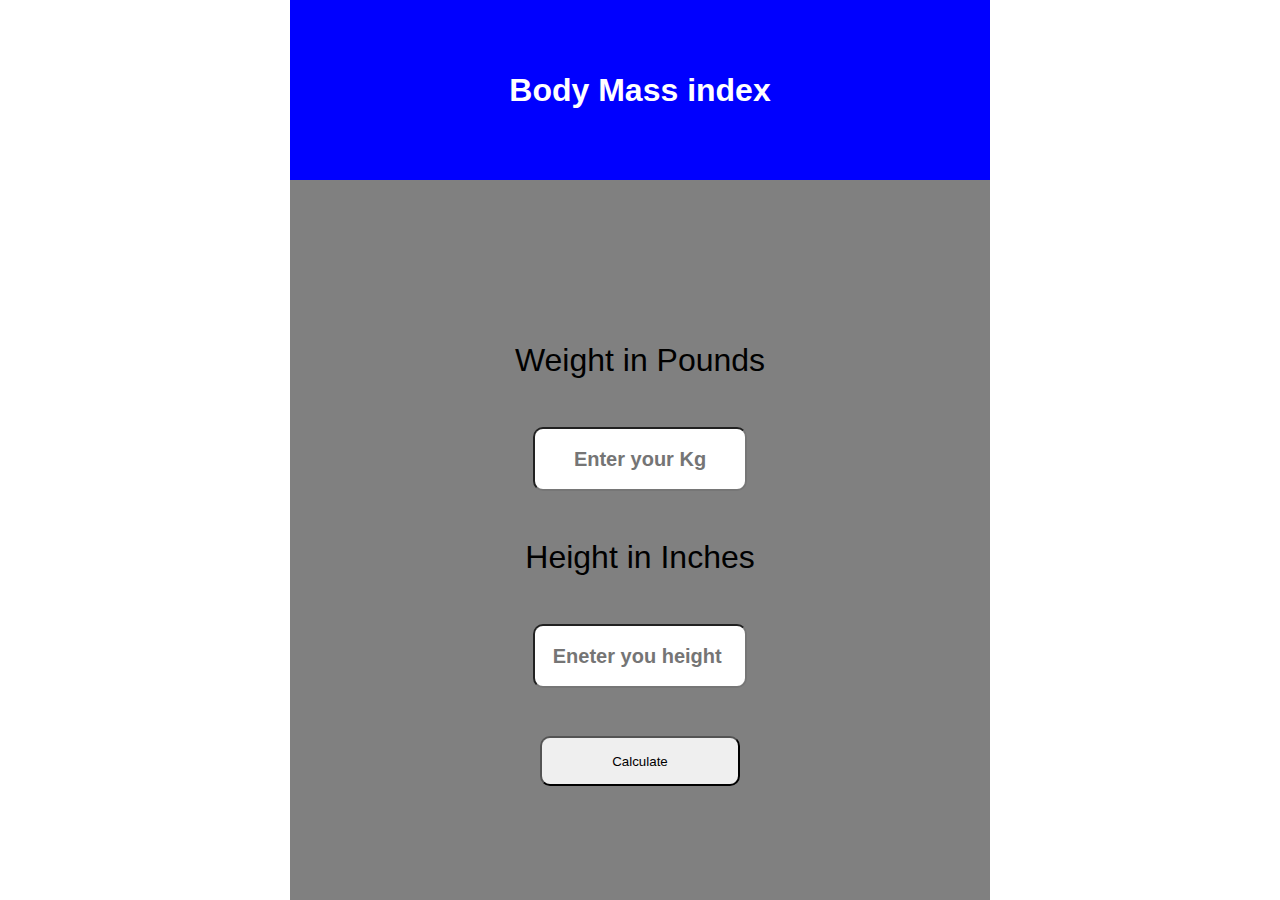
<file: css/index.html>
<!DOCTYPE html>
<html lang="en">

<head>
    <meta charset="UTF-8">
    <meta name="viewport" content="width=device-width, initial-scale=1.0">
    <link rel="stylesheet" href="main.css">
    <title>Calculate Body mass</title>
</head>

<body>
    <header>
        <h1>Body Mass index</h1>
    </header>
    <main>
        <form class="compute">
            <div class="message"></div>
            <label for="Weight">Weight in Pounds</label>
            <input type="text" id="weight" placeholder="Enter your Kg">
            <label for="height">Height in Inches</label>
            <input type="text" id="heigth" placeholder="Eneter you height ">
            <button class="calculte">Calculate</button>
        </form>

    </main>
    <script src="index.js"></script>
</body>

</html>
</file>
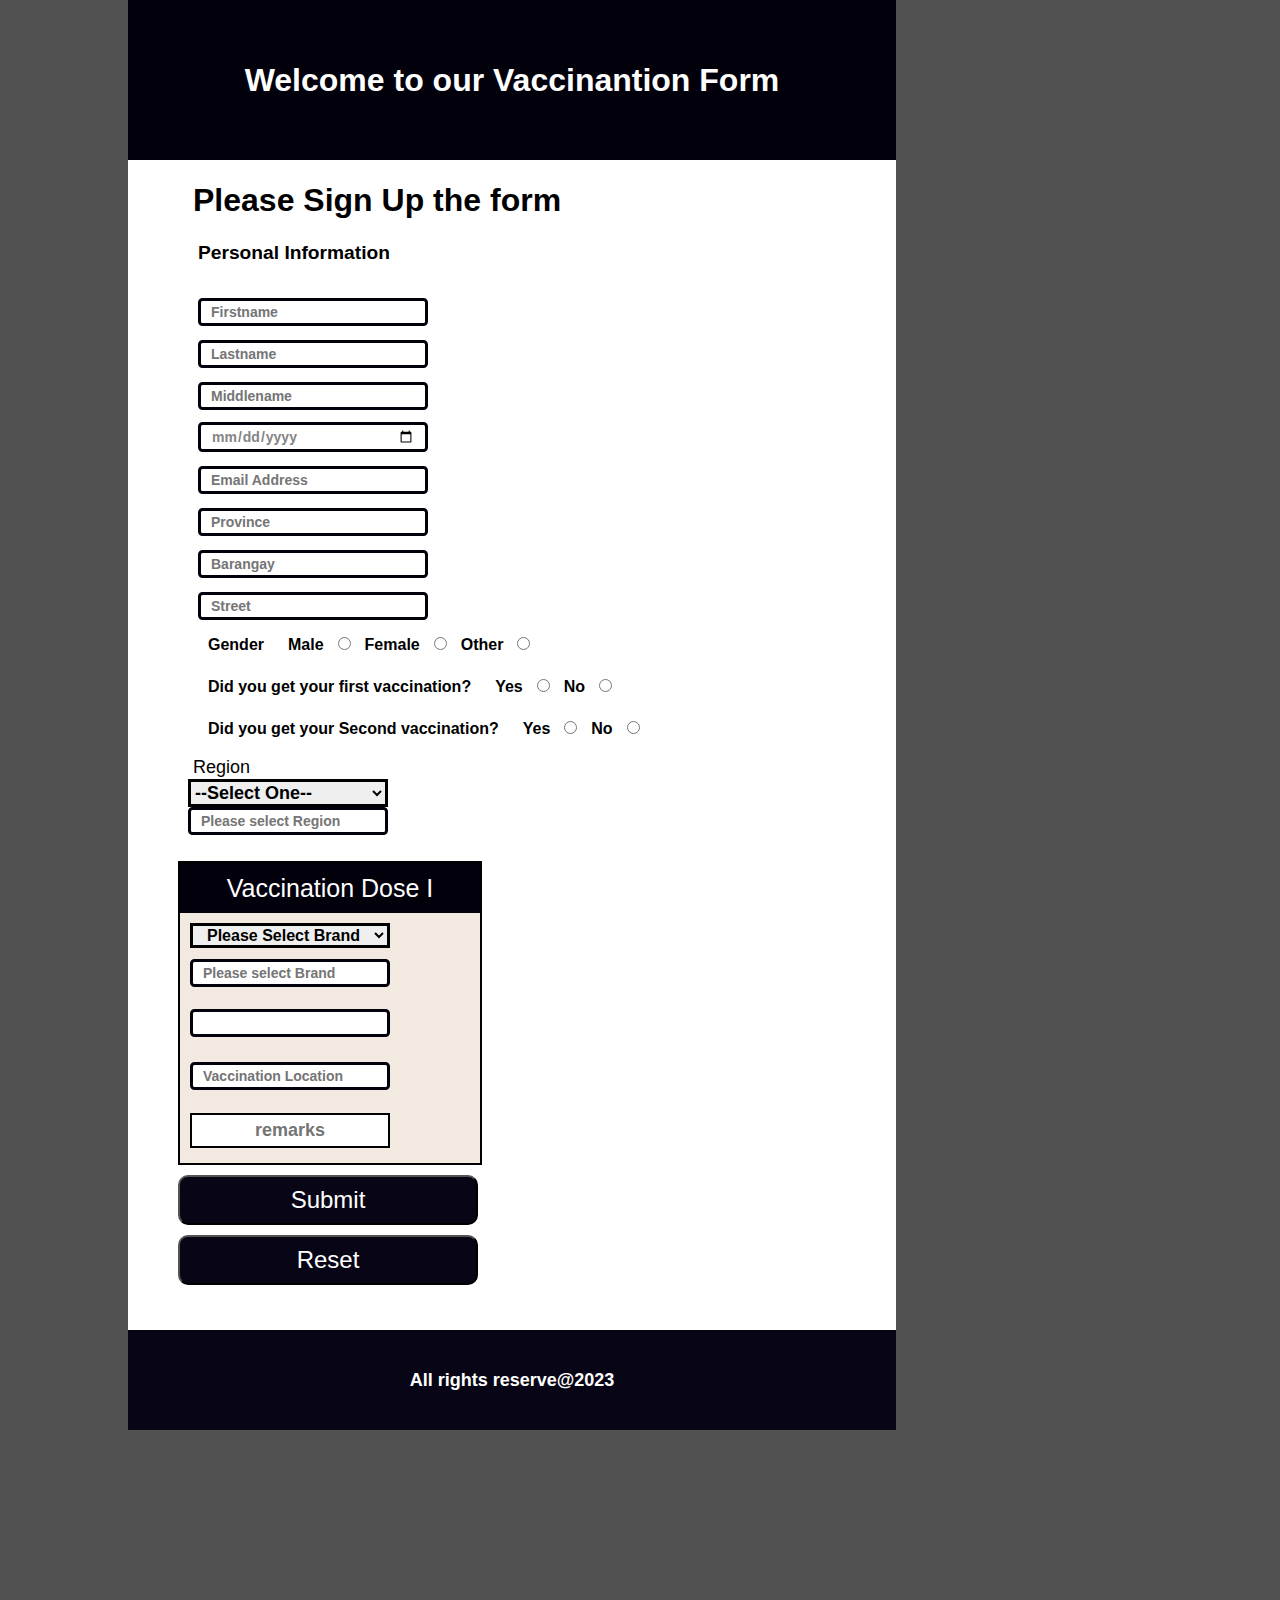
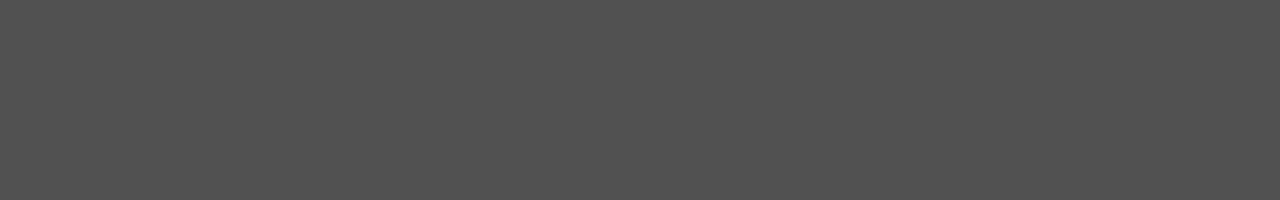
<file: dom-project/Vaccination/index.html>
<!DOCTYPE html>
<html lang="en">

<head>
    <meta charset="UTF-8">
    <meta name="viewport" content="width=device-width, initial-scale=1.0">
    <link rel="stylesheet" href="index.css">
    <title>Vaccination Form</title>
</head>

<body>
    <div class="body-container">
        <header>
            <h1> Welcome to our Vaccinantion Form</h1>
        </header>

        <main>

            <form name="SignUp">
                <div class="personalInfo_conatainer">
                    <h3>Please Sign Up the form</h3>

                    <label class="labelinformation">Personal Information</label>

                    <div class="info-container">
                        <div id="error-fname" class="error"></div>
                        <input type="text" name="fname" placeholder="Firstname">

                    </div>
                    <div class="info-container">
                        <div id="error-lname" class="error"></div>
                        <input type="text" name="lname" placeholder="Lastname">


                    </div>
                    <div class="info-container">
                        <div id="error-midname" class="error"></div>
                        <input type="text" name="midname" placeholder="Middlename">


                    </div>
                    <div class="info-container">
                        <div id="error-dateofbirht" class="error"></div>
                        <input type="date" name="dateofbirht" placeholder="Date of Birth">


                    </div>

                    <div class="info-container">
                        <div id="error-email" class="error"></div>
                        <input type="email" name="email" placeholder="Email Address">

                    </div>


                    <div class="info-container">
                        <div id="error-province" class="error"></div>
                        <input type="text" name="province" placeholder="Province">

                    </div>
                    <div class="info-container">
                        <div id="error-barangay" class="error"></div>
                        <input type="text" name="barangay" placeholder="Barangay">

                    </div>

                    <div class="info-container">
                        <div id="error-street" class="error"></div>
                        <input type="text" name="street" placeholder="Street">

                    </div>
                    <div class="info-container" id="radio-btn">


                        <div class="radio-button">
                            <div id="error-answerGender" class="error"></div>
                            <label>Gender</label>
                            <label>Male</label>
                            <input type="radio" name="answerGender" value="Male" class="gender">
                            <label>Female</label>
                            <input type="radio" name="answerGender" value="Female" class="gender">
                            <label>Other</label>
                            <input type="radio" name="answerGender" value="Other" class="gender">

                        </div>

                    </div>

                    <div class="info-container" id="radio-btn">
                        <div id="error-answerQuestion" class="error"> </div>

                        <div class="radio-button">
                            <label>Did you get your first vaccination?</label>
                            <label>Yes</label>
                            <input type="radio" class="questionONe" name="answerQuestion" value="Yes">
                            <label>No</label>
                            <input type="radio" class="questionONe" name="answerQuestion" value="No">


                        </div>

                    </div>

                    <div class="info-container" id="radio-btn">
                        <div id="error-answerQuestion2" class="error"></div>

                        <div class="radio-button">
                            <label>Did you get your Second vaccination?</label>
                            <label>Yes</label>
                            <input type="radio" class="questionTwo" name="answerQuestion2" value="Yes">
                            <label>No</label>
                            <input type="radio" class="questionTwo" name="answerQuestion2" value="No">


                        </div>

                    </div>
                </div>

                <div class="vaccinationInfo_container">

                    <div class="info-container" id="region">

                        <label>Region</label>
                        <select name="region" id="regionOption">
                            <option value="">--Select One--</option>
                            <option value="Ilocons Region">Region I</option>
                            <option value="Cagayan Valley">Region II</option>
                            <option value="Central Luzon">Region III</option>
                            <option value="CALABARZON">Region IV</option>
                            <option value="MIMAROPA Region">Region V</option>
                            <option value="Bicol Region">Region VI</option>
                            <option value="Western Visayas">Region VII</option>
                            <option value="Central Visayas">Region VIII</option>
                            <option value="Eastern Visayas">Region IX</option>
                            <option value="Zamboanga Peninsula">Region X</option>
                            <option value="Northern Mindanao">Region XI</option>
                            <option value="SOCCSKSARGEN">Region XII</option>
                            <option value="Caraga">Region XIII</option>
                            <option value="National Capital Region">NCR</option>
                            <option value="Cordillera Administrative Region">CAR</option>
                            <option value="Bangsamoro Autonomous Region in Muslim Mindanao">BARM</option>
                        </select>

                    </div>
                    <div class="info-container" id="answer_field">
                        <input type="text" id="regionAnswer" placeholder="Please select Region">
                    </div>
                    <div id="error-region" class="error"></div>


                    <div class="vaccination-Dose">
                        <label class="Dose-label">Vaccination Dose I</label>
                        <select id="Brands">
                            <option value="">Please Select Brand</option>
                            <option value="Pfizer BioNTech">Pfizer BioNTech</option>
                            <option value="AstraZeneca">AstraZeneca</option>
                            <option value="Coronavac">Coronavac</option>
                            <option value="Sputnik V">Sputnik V</option>
                            <option value="Janssen">Janssen</option>
                            <option value="Covaxin">Covaxin</option>
                            <option value="Moderna">Moderna</option>
                            <option value="Sinopharm">Sinopharm</option>
                            <option value="Covovax">Covovax</option>
                        </select>
                        <div class="info-container" id="answer_field">
                            <div class="error-message"></div>
                            <input type="text" id="brandAnswer" placeholder="Please select Brand">
                        </div>


                        <div class="info-container" id="answer_field">
                            <input type="text" name="dateofvaccination" id="vacDate">


                        </div>
                        <div class="info-container" id="answer_field">
                            <div id="error-vacccination_loc" class="error"></div>

                            <input type="text" id="vacccination_loc" placeholder="Vaccination Location">
                        </div>

                        <div class="info-container" id="answer_field">
                            <div id="error-remark" class="error"></div>
                            <textarea placeholder="remarks" name="remark" id="remarkarea"></textarea>

                        </div>




                    </div>

                    <button type="submit" class="clickBtn" name="submit">Submit</button>
                    <button type="reset" class="clickBtn" name="reset" id="res">Reset</button>


            </form>



        </main>

        <footer>All rights reserve@2023</footer>
    </div>

    <script src="index.js">


    </script>

</body>

</html>
</file>
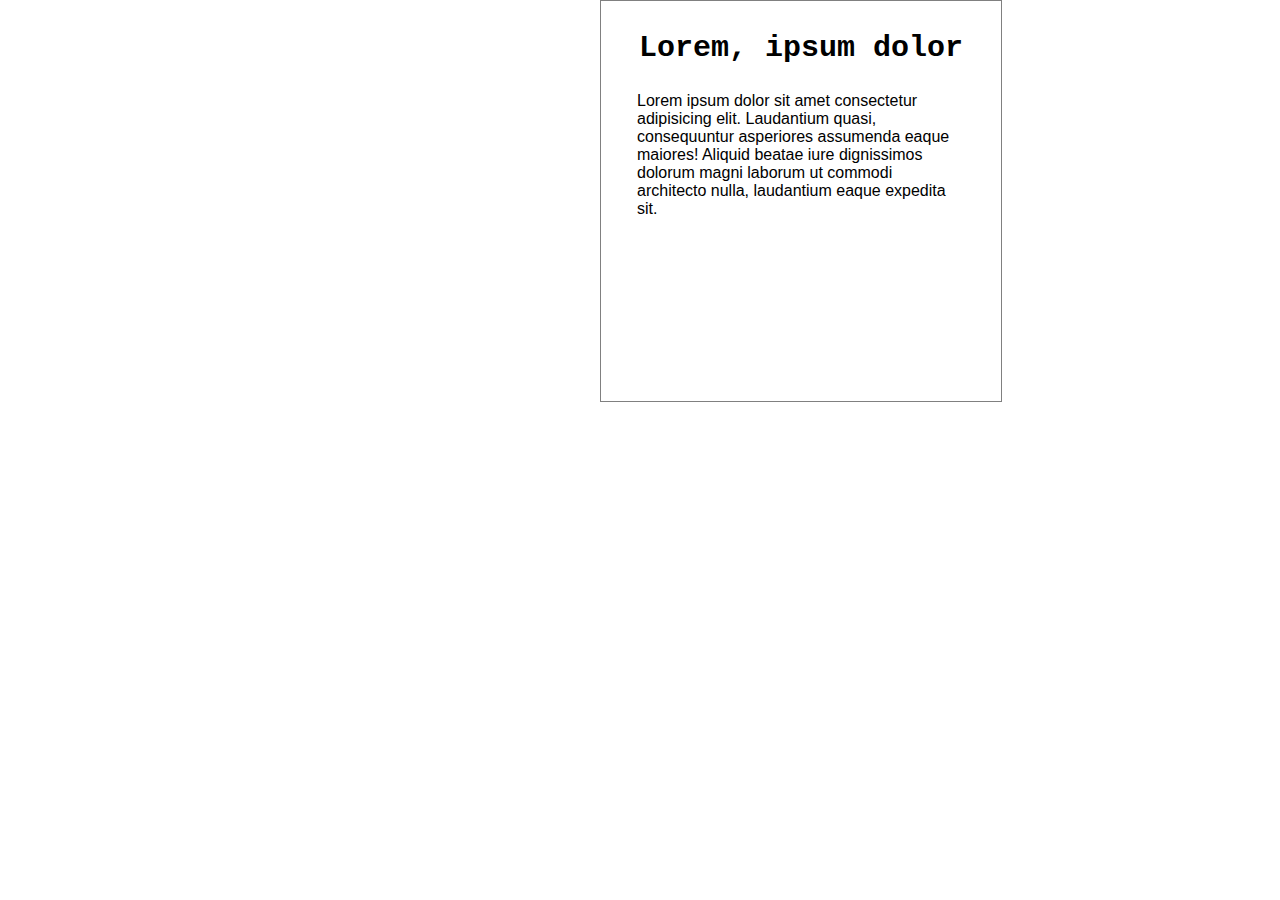
<file: html-css/Assignment#5-2/index.html>
<!DOCTYPE html>
<html lang="en">
<head>
    <meta charset="UTF-8">
    <meta http-equiv="X-UA-Compatible" content="IE=edge">
    <meta name="viewport" content="width=\, initial-scale=1.0">
    <link rel="stylesheet" href="style.css">
    <title>Assignment5-margins</title>
</head>
<body>
    <div class="container">
        <div class="content-container">
        <h1>Lorem, ipsum dolor</h1>

        <p>Lorem ipsum dolor sit amet consectetur adipisicing elit. Laudantium quasi, consequuntur asperiores assumenda eaque maiores! Aliquid beatae iure dignissimos dolorum magni laborum ut commodi architecto nulla, laudantium eaque expedita sit.</p>
    </div>

        </div>


</body>
</html>
</file>
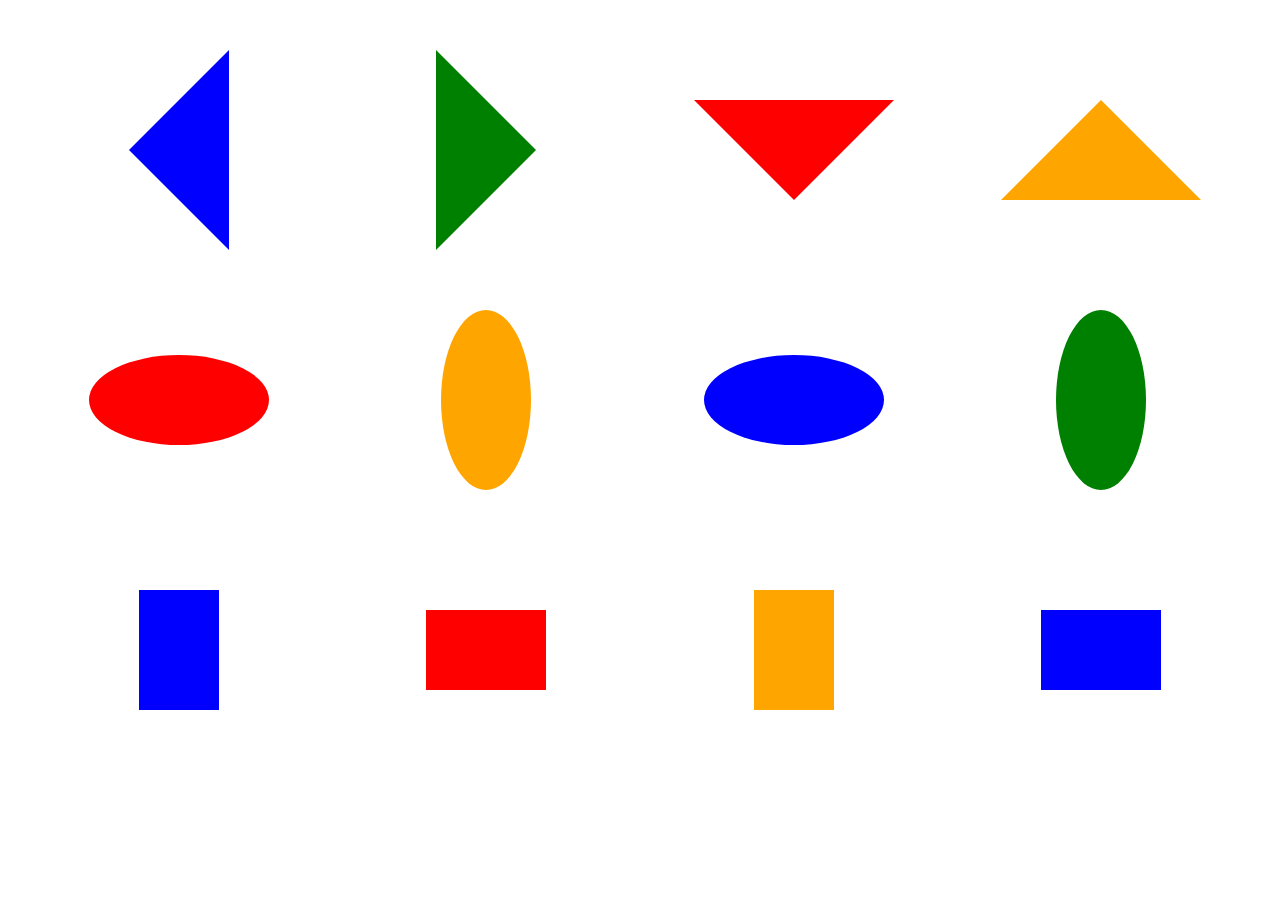
<file: html-css/css/index.html>
<!DOCTYPE html>
<html lang="en">
  <head>
    <meta charset="UTF-8" />
    <meta http-equiv="X-UA-Compatible" content="IE=edge" />
    <meta name="viewport" content="width=device-width, initial-scale=1.0" />
    <link rel="stylesheet" href="main.css" />
    <title>Document</title>
  </head>
  <body>
    <div class="container">
      <div class="triangle-left"></div>
      <div class="triangle-right"></div>
      <div class="triangle-down"></div>
      <div class="triangle-up"></div>
      <div class="ellipse-horizontal red"></div>
      <div class="ellipse-vertical orange"></div>
      <div class="ellipse-horizontal blue"></div>
      <div class="ellipse-vertical green"></div>
      <div class="rectangle-vertical blue"></div>
      <div class="rectangle-horizontal red"></div>
      <div class="rectangle-vertical orange"></div>
      <div class="rectangle-horizontal blue"></div>
    </div>
  </body>
</html>
</file>
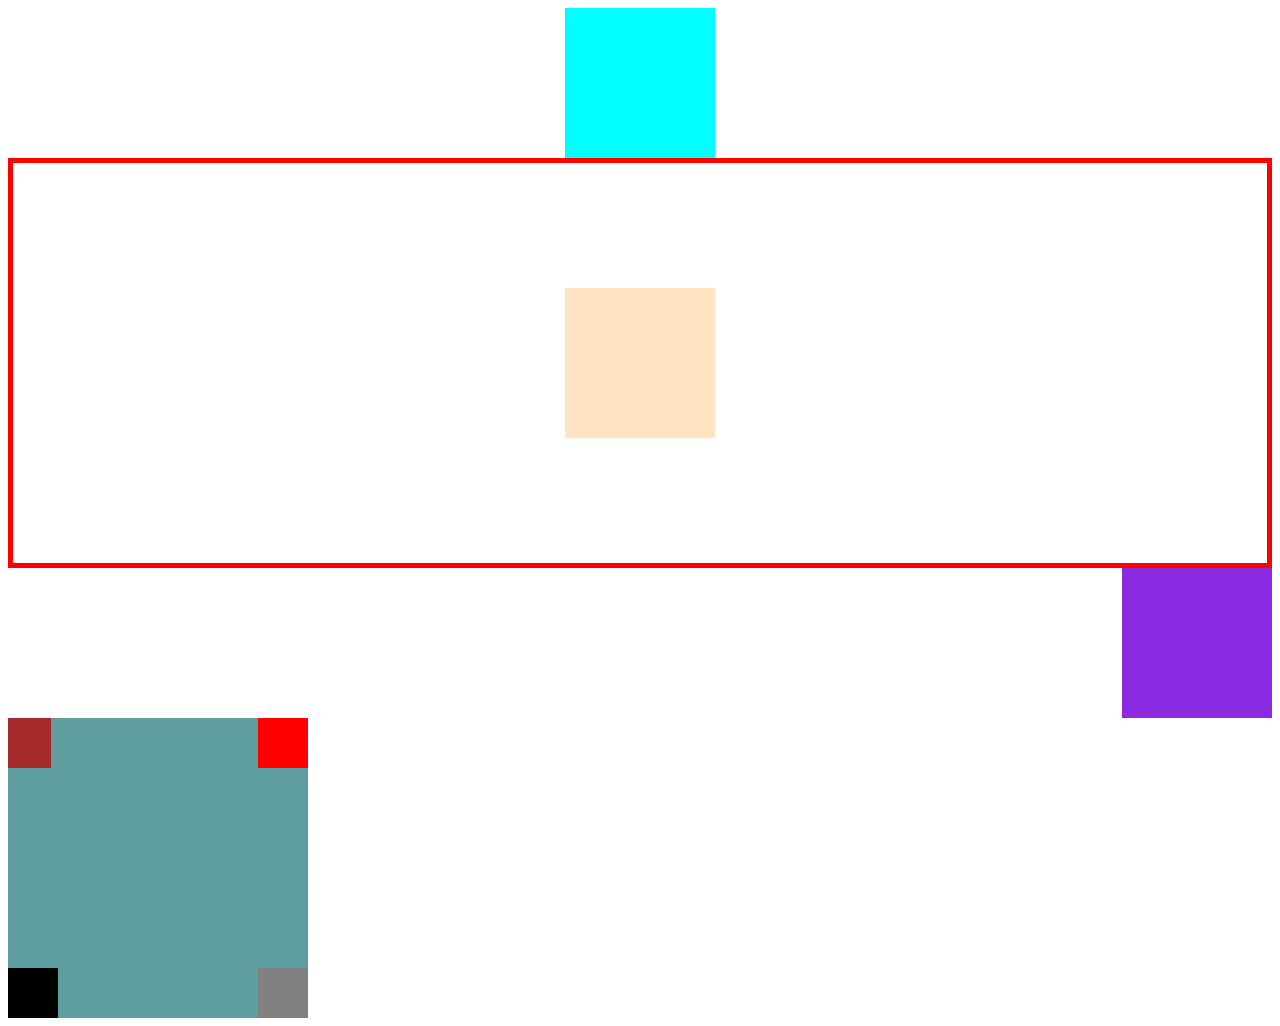
<file: html-css/flex-box/index.html>
<!DOCTYPE html>
<html lang="en">
  <head>
    <meta charset="UTF-8" />
    <meta http-equiv="X-UA-Compatible" content="IE=edge" />
    <meta name="viewport" content="width=device-width, initial-scale=1.0" />
    <link rel="stylesheet" href="style.css">
    <title>Flex Box</title>
  </head>
  <body>
    <!-- Easy Part -->
     
    <div class="aqua">
      <div   style="width: 150px; height: 150px; background-color: aqua"></div>
    </div>
    <div class="box2" style="height: 400px; border: 5px solid red"> 
      <div style="width: 150px; height: 150px; background-color: bisque"></div>
    </div>
    <div class="box3">
      <div
        style="width: 150px; height: 150px; background-color: blueviolet"
      ></div>
    </div>

    <!-- Difficult part -->
    <div class="box-container">
       
      <div  style="width: 300px; height: 300px; background-color: cadetblue">
        <div class="advance1">
        <div   style="height: 50px; width: 50px; background-color: brown"></div>
        <div class="child-advance">
        <div style="height: 50px; width: 50px; background-color: red"></div>
    </div>
    </div>
    <div class="advance2">
        <div style="height: 50px; width: 50px; background-color: black"></div>
        <div class="child-advance2">
        <div style="height: 50px; width: 50px; background-color: gray"></div>
    </div>
    </div>
      </div>
    </div>
 
  </body>
</html>
</file>
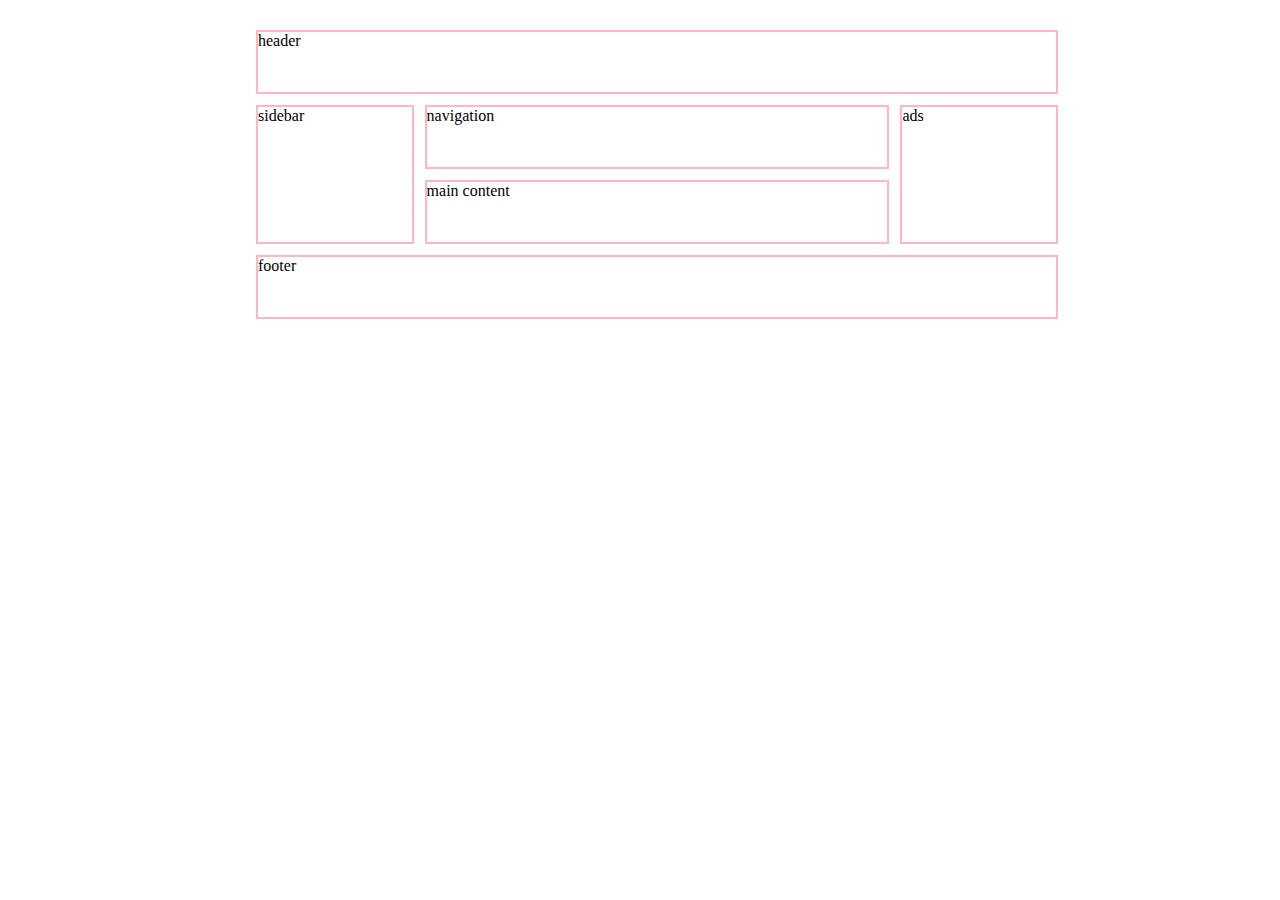
<file: html-css/grid/index.html>
<!DOCTYPE html>
<html lang="en">
  <head>
    <meta charset="UTF-8" />
    <meta http-equiv="X-UA-Compatible" content="IE=edge" />
    <meta name="viewport" content="width=device-width, initial-scale=1.0" />
    <link rel="stylesheet" href="style.css" />
    <title>Document</title>
  </head>
  <body>
    <div class="header">header</div>
    <div class="sidebar">sidebar</div>
    <div class="navigation">navigation</div>
    <div class="main">main content</div>
    <div class="ads">ads</div>
    <div class="footer">footer</div>
  </body>
</html>
</file>
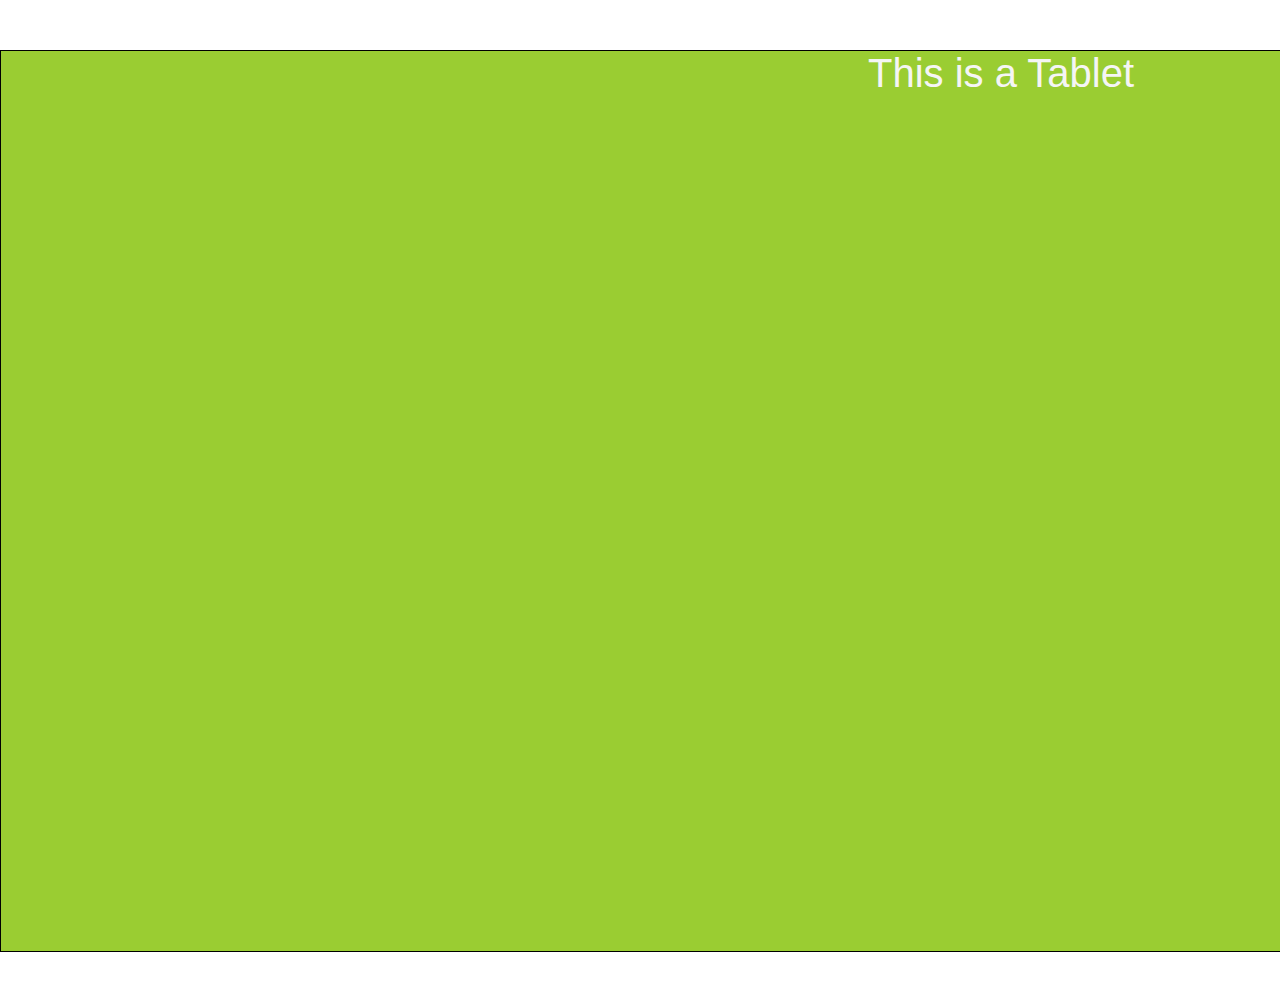
<file: html-css/medi-query/index.html>
<!DOCTYPE html>
<html lang="en">
<head>
    <meta charset="UTF-8">
    <meta http-equiv="X-UA-Compatible" content="IE=edge">
    <meta name="viewport" content="width=device-width, initial-scale=1.0">
    <link rel="stylesheet" href="style.css">
    <title>Assingment-7</title>
</head>
<body>
 <div class="content-container">

  <div class="mobile">
  <p>This is a mobile</p>
  </div>
  <div class="tablet">
    <p>This is a Tablet</p>
  </div>
  
  <div class="pc">
    <p>This is a PC</p>

  </div>

 </div>
    
</body>
</html>
</file>
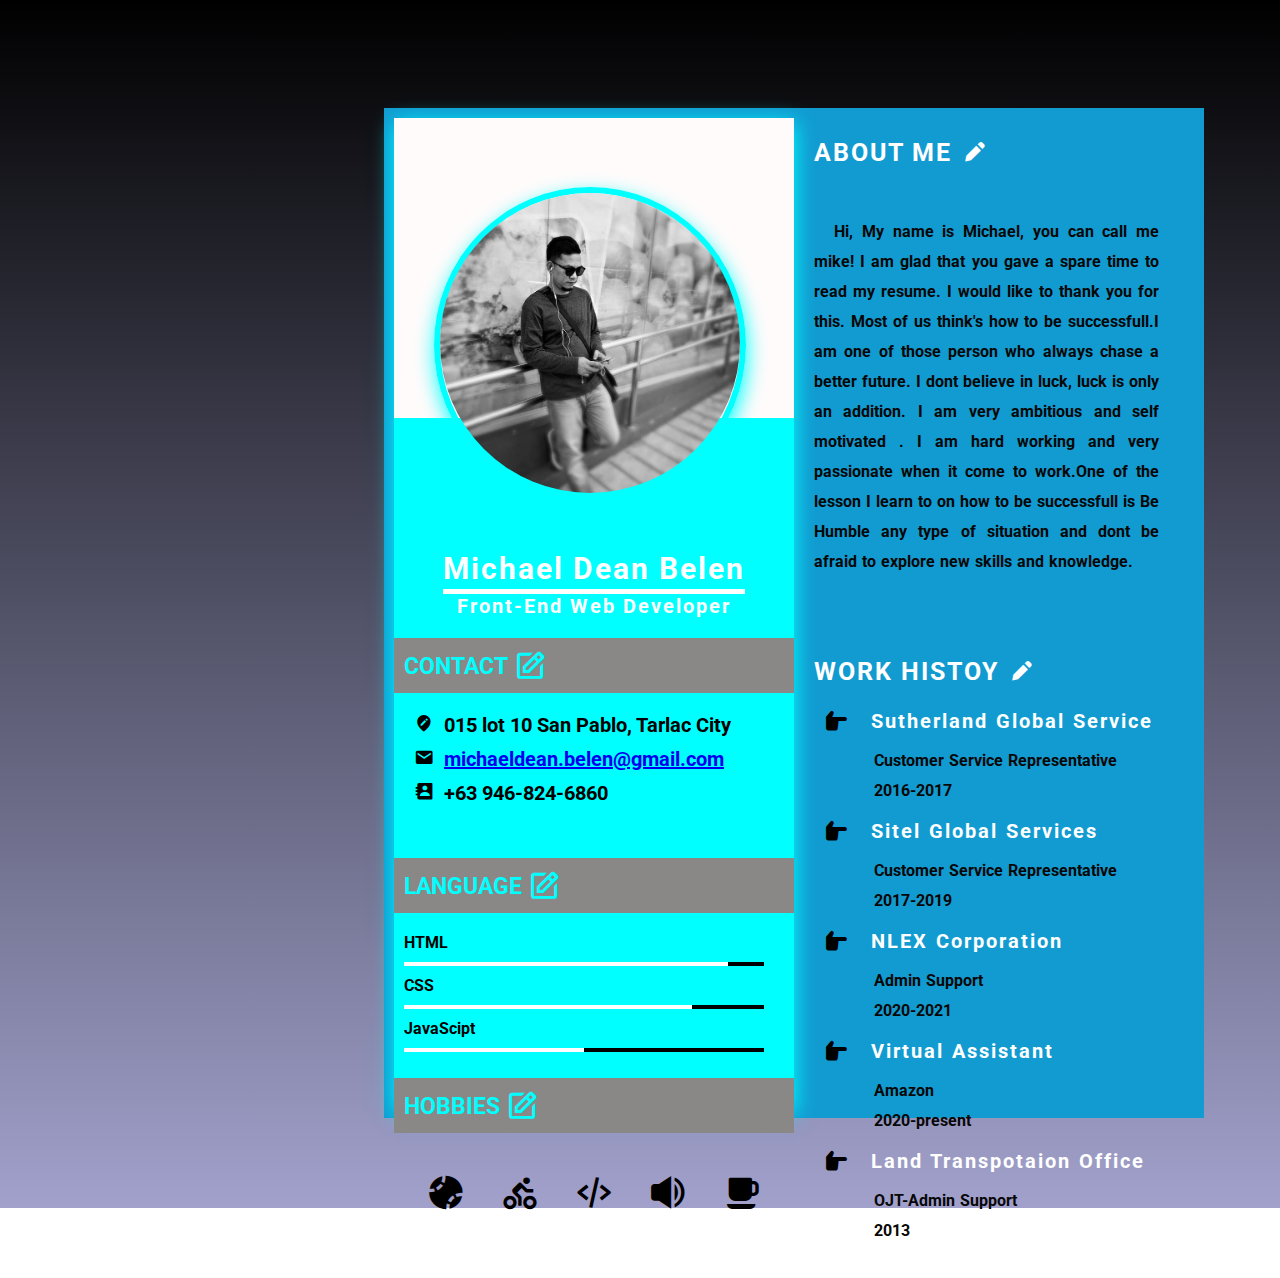
<file: html-css/Portfolio/index.html>
<!DOCTYPE html>
<html lang="en">
<head>
    <meta charset="UTF-8">
    <meta http-equiv="X-UA-Compatible" content="IE=edge">
    <meta name="viewport" content="width=device-width, initial-scale=1.0">
    <title>Document</title>
    <link rel="stylesheet" href="style.css">
    <link href='https://unpkg.com/boxicons@2.1.4/css/boxicons.min.css' rel='stylesheet'>
</head>
<body>
    
<div class="container">

     
<section class="left-container">


<div class="top-banner"></div>
 
<div class="profile-image"><img  style= "width: 300px;height: 300px;"src="Assets/picture/FB_IMG_1677009468307.jpg" alt="profile"></div>
 

<div class="bottom">
    <div class="name">
    <div class="name-container">
        <h2>Michael Dean Belen</h2>
        <p>Front-End Web Developer</p>
    </div>

</div>
<div class="box-details">
<div class="contact">
    <h2>CONTACT </h2>
    <i class='bx bx-edit' ></i>
</div>
<div class="detail-list">
    <ul>
       <li class="info"><i class='bx bxs-edit-location' ></i>
        <p>015 lot 10 San Pablo, Tarlac City</p></li>
       <li class="info"><i class='bx bxs-envelope' ></i>
        <a href="#"><p>michaeldean.belen@gmail.com</p></a></li>
       <li class="info"><i class='bx bxs-contact' ></i>
        <p>+63 946-824-6860</p></li>
    </ul>
</div>

</div>

<div class="box-details">
    <div class="contact">
        <h2>LANGUAGE</h2>
        <i class='bx bx-edit' ></i>
    </div>
    <div class="detail-list">
         
        
          
             <p class="p1">HTML</p>  
             <div class="level-container">
             <div class="skill html"></div>
            </div>

            <p class="p1">CSS</p>  
            <div class="level-container">
            <div class="skill css"></div>
           </div>

           
           <p class="p1">JavaScipt</p>  
           <div class="level-container">
           <div class="skill js"></div>
          </div>
       
        
    </div>
    
    </div>
    


 
    <div class="box-details">
        <div class="contact">
            <h2>HOBBIES </h2>
            <i class='bx bx-edit' ></i>
        </div>
    
    <div class="icons">
        <ul>
            <li><i class='bx bxs-baseball' ></i></li>
            <li><i class='bx bx-cycling' ></i></li>
            <li><i class='bx bx-code-alt' ></i></li>
            <li><i class='bx bxs-volume-full' ></i></li>
            <li><i class='bx bxs-coffee-alt' ></i></li>
        </ul>

    </div>

</div>





</section>




<section class="right">

<div class="aboutme-container">
<h2> ABOUT ME <i class='bx bxs-pencil'> </i></h2>
<p class="about-me">Hi, My name is Michael, you can call me mike! I am glad that you gave a spare time to read my resume. I would like to thank you for this. Most of us think's how to be successfull.I am one of those  person who always chase a better future. I dont believe in luck, luck is only an addition. I am very ambitious and self motivated . I am hard working and very passionate when it come to work.One of the lesson I  learn to on how to be successfull is Be Humble any type of situation and dont be afraid to explore new skills and knowledge. </p>


</div>


<div class="aboutme-container work">
    <h2> WORK HISTOY <i class='bx bxs-pencil'> </i></h2>
     
    <ul>
       <li><i class='bx bxs-hand-right'> </i> <p id="work-p">Sutherland Global Service</p></li>
        
       <div class="prgraph">
        <p>Customer Service Representative
        <p>2016-2017</p>
        </p>
       </div>

       <li><i class='bx bxs-hand-right'> </i> <p id="work-p">Sitel Global Services</p></li>
        
       <div class="prgraph">
        <p>Customer Service Representative
        <p>2017-2019</p>
        </p>
       </div>

       <li><i class='bx bxs-hand-right'> </i> <p id="work-p">NLEX Corporation</p></li>
        
       <div class="prgraph">
        <p>Admin Support
        <p>2020-2021</p>
        </p>
       </div>
  
       <li><i class='bx bxs-hand-right'> </i> <p id="work-p">Virtual Assistant</p></li>
        
       <div class="prgraph">
        <p>Amazon
        <p>2020-present</p>
        </p>
       </div>
  
       <li><i class='bx bxs-hand-right'> </i> <p id="work-p">Land Transpotaion Office</p></li>
        
       <div class="prgraph">
        <p>OJT-Admin Support
        <p>2013</p>
        </p>
       </div>
  

    </ul>

    </div>
    

 



</section>








</div>

</body>
</html>
</file>
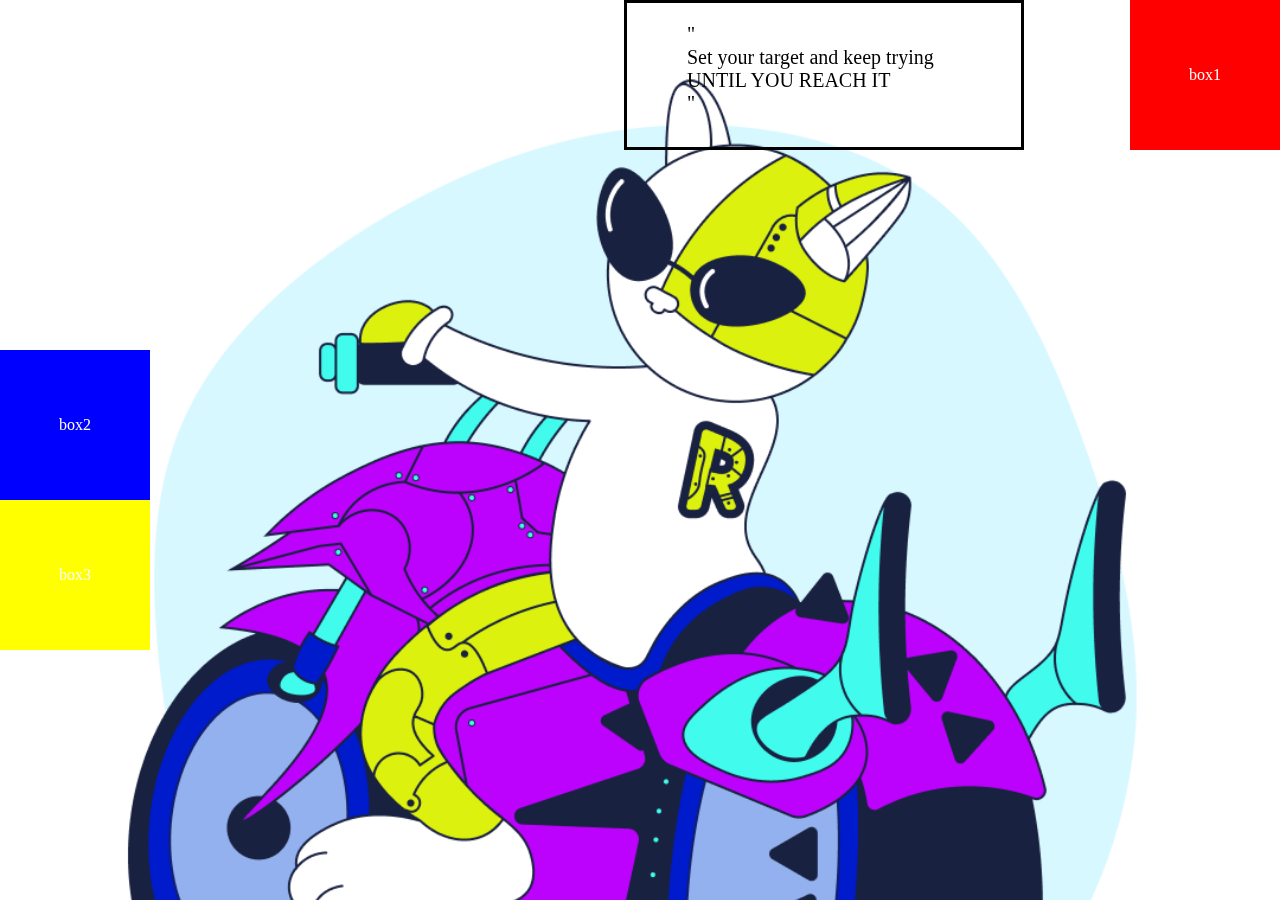
<file: html-css/position/index.html>
<!DOCTYPE html>
<html lang="en">
  <head>
    <meta charset="UTF-8" />
    <meta http-equiv="X-UA-Compatible" content="IE=edge" />
    <meta name="viewport" content="width=device-width, initial-scale=1.0" />
    <link rel="stylesheet" href="style.css" />
    <title>Document</title>
  </head>
  <body>
    <div class="container-items">
      <div class="place-1">
        <div class="item-1">
          <p>Place the red box here</p>
        </div>
      </div>

      <div class="place-2">
        <div class="item-2">
          <p>Place the blue box here</p>
        </div>
      </div>
    </div>
    <div class="container-quotation">
      <div class="hidden">
        <p class="line-1">"</p>
        <p class="line-2">Set your target and keep trying</p>
        <p class="line-3">UNTIL YOU REACH IT</p>
        <p class="line-4">"</p>
      </div>
     
    </div>

         
  <!-- DO NOT EDIT THE CODE ABOVE  -->

    <!-- START CODING BELOW 👇🏽  -->

    <div>
      <div class="box-1">box1</div>
      <div class="Cat">box2</div>
      <div class="box-3">box3</div> 
    

    </div>
  </body>
</html>
  <!-- for Advanced: uncomment line 33 -->
</file>
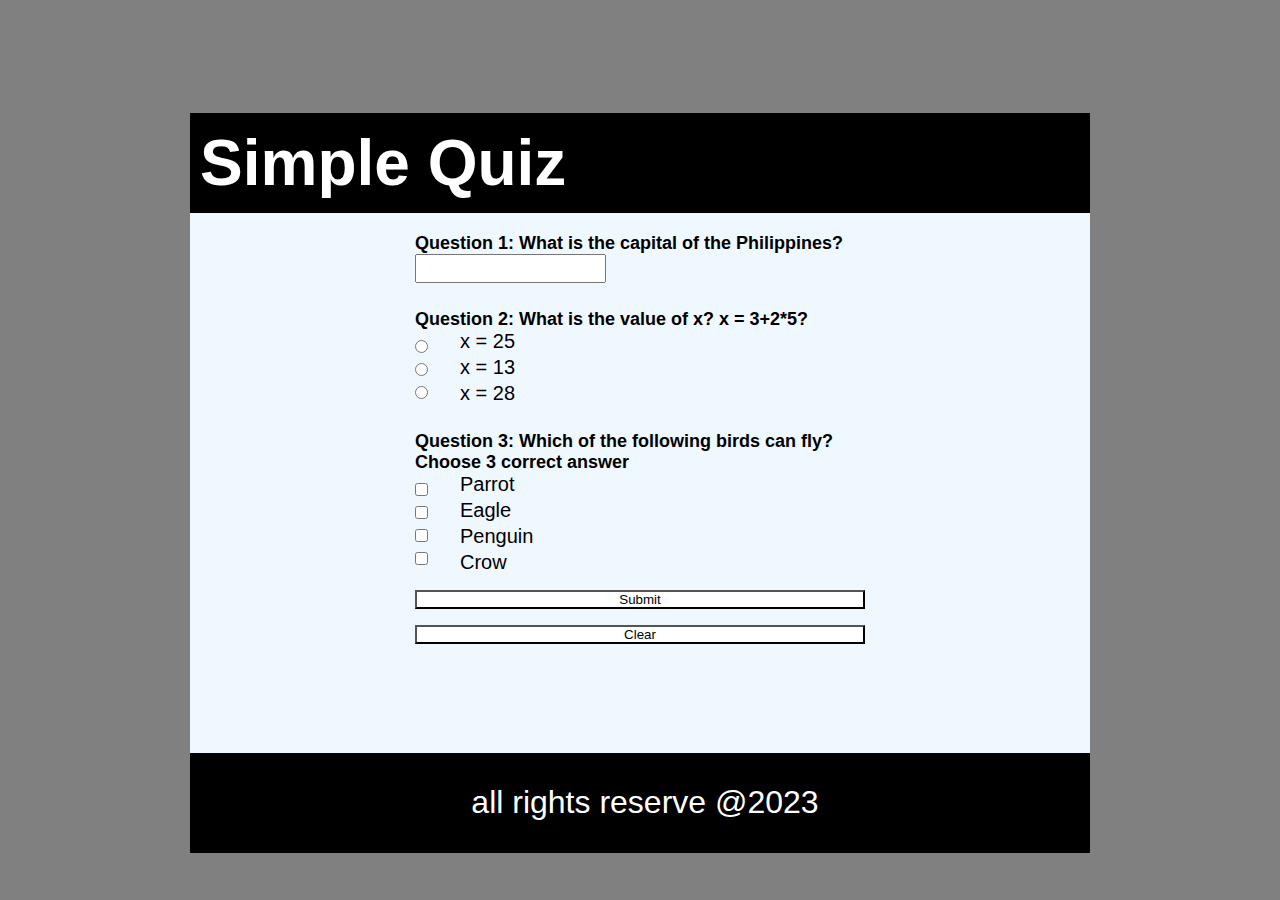
<file: dom-project/examination/main.html>
<!DOCTYPE html>
<html lang="en">

<head>
    <meta charset="UTF-8">
    <meta name="viewport" content="width=device-width, initial-scale=1.0">
    <title>Examination</title>
    <link rel="stylesheet" href="main.css">
</head>

<body>
    <div class="body-container">
        <header>
            <h1>Simple Quiz</h1>
        </header>
        <main>
            <form action="submit" name="QuizOne">

                <div class="input-container">

                    <p>Question 1: What is the capital of the Philippines?</p>
                    <input type="text" name="capital" id="q1">
                    <div class="error" id="error-capital"></div>
                </div>
                <div class="input-container">

                    <p>Question 2: What is the value of x? x = 3+2*5?</p>
                    <div class="question-radio">
                        <div class="label-answer">
                            <input type="radio" class="radio-question" name="mathquestion" value="25">
                            <input type="radio" class="radio-question" name="mathquestion" value="13">
                            <input type="radio" class="radio-question" name="mathquestion" value="28">

                        </div>
                        <div class="label-name">
                            <label> x = 25</label>
                            <label> x = 13</label>
                            <label> x = 28</label>
                        </div>


                    </div>
                    <div class="error" id="error-mathquestion"> </div>
                </div>

                <div class="input-container">

                    <p>Question 3: Which of the following birds can fly? Choose 3 correct answer</p>
                    <div class="question-radio">
                        <div class="label-answer">
                            <input type="checkbox" class="checkAnswer" name="birds" value="parrot">
                            <input type="checkbox" class="checkAnswer" name="birds" value="eagle">
                            <input type="checkbox" class="checkAnswer" name="birds" value="penguin">
                            <input type="checkbox" class="checkAnswer" name="birds" value="crow">
                        </div>


                        <div class="label-name">
                            <label> Parrot</label>

                            <label> Eagle</label>

                            <label> Penguin</label>

                            <label> Crow</label>
                        </div>
                    </div>

                    <div class="error" id="error-birds"></div>
                </div>
                <button type="submit" name="submit" id="send">Submit</button>
                <button type="submit" name="clear" id="reset">Clear</button>
            </form>
        </main>
        <footer>all rights reserve @2023</footer>
    </div>
    <script src="main.js"></script>
</body>

</html>
</file>
<file: css/main.css>
* {
  margin: 0;
  padding: 0;
}

body {
  width: 100vw;
  height: 100vh;
  display: flex;
  align-items: center;
  justify-content: center;
  flex-direction: column;
}

form {
  background-color: grey;
  width: 700px;
  height: 80vh;
  display: flex;
  align-items: center;
  justify-content: center;
  gap: 3rem;
  flex-direction: column;
}
form label {
  font-size: 2rem;
  font-family: sans-serif;
}
form input {
  width: 200px;
  height: 50px;
  border-radius: 10px;
  text-align: center;
  font-weight: bold;
  padding: 5px;
  font-size: 20px;
}
form button {
  width: 200px;
  height: 50px;
  border-radius: 10px;
}

header {
  background-color: blue;
  width: 700px;
  height: 20vh;
  display: flex;
  align-items: center;
  justify-content: center;
}
header h1 {
  font-family: 5rem;
  color: white;
  font-family: sans-serif;
}

.message {
  color: white;
  font-size: 2rem;
  font-family: sans-serif;
}/*# sourceMappingURL=main.css.map */
</file>
<file: dom-project/Vaccination/index.css>
*{
    margin: 0;
    padding: 0;
}
 

body{
    width: 100%;
    height: 100vh;
    background-color: rgb(81, 81, 81);
    padding: 0 10%;
   
     
    
}

.body-container{
    width: 60%;
    height: 90vh;
    
}

header{
    width:100%;
    height: 10rem;
    text-align: center;
    background-color: rgb(1, 0, 11);
    display: flex;
    align-items: center;
    justify-content: center;
    
}
header h1{
    color: white;
    font-family: sans-serif;
    font-size: 2rem;
}

form{
    background-color: white;
    width:100%;
     height: 75vh;
    display: flex;
     
    
}

form h3{
    display: flex;
    align-items: center;
    padding-left: 15px;
    height: 5rem;
    font-size: 2rem;
    font-family: sans-serif;
    font-size: bold;

}

.labelinformation{
    padding-left: 20px;
     height: 2rem;
     margin-bottom: 10px;
     font-weight: bold;
    font-size:1.2rem;
    font-family: sans-serif;


}
.info-container{
    display: flex;
    flex-direction: column;
    width: 50%;
    height: 3rem;
    padding-left: 20px;
    justify-content: space-between;
}
input{
    border-radius: 4.5px;
    border: 3px solid rgb(1, 0, 11);
    font-weight: bold;
    font-size: 14px;
    font-family: sans-serif;
    color: rgb(133, 132, 131);
    padding: 3px 10px;
 
    
}
.info-container label{
    font-size:18px;
    font-family: sans-serif;
    padding-left: 10px;
    
}

 #radio-btn{
    display: flex;
    justify-content: center;
    width: 100%;
     
 }

 .radio-button label{
    font-family: sans-serif;
    font-size: 16px;
    font-weight: bold;
    margin-right: 10px;
 }

 .personalInfo_conatainer{
    width: 60%;
    padding-left: 50px;
 }
 

 .vaccinationInfo_container{
    width: 50%;
    padding-top: 10px;
    padding-left: 50px;
 }
 
  #regionOption{
    width: 200px;
    border: 3px solid black;
    text-align: justify;
    font-size: 18px;
    font-weight: bold;
    

}
#region{
    padding: 0 10px;
}
#region label{
    
    padding: 1px 5px;
    

}

  #regionOption option{
    font-weight: bold;
  }

  .vaccination-Dose{
 
    display: flex;
    flex-direction: column;
    justify-content: center;
    border: 2px solid black;
    margin-top: 10px;
    width: 300px;
    height: 400px;
    background-color: rgb(242, 234, 225);
     gap: 10px;
    
 
     
    
  }

  .Dose-label{
    height: 50px;
    background-color: rgb(1, 0, 11);
    color: white;
    font-family: sans-serif;
    font-size: 25px;
    display: flex;
    align-items: center;
    justify-content: center;
    margin-bottom: 10px;
}

#Brands{
     width: 200px;
    border: 3px solid black;
    text-align: justify;
    font-size: 16px;
    font-weight: bold;
     padding-left: 10px;
     margin-left: 10px;
 

}
#answer_field {
    display:flex;
    justify-content: center;
    padding: 0 10px;
    text-align: center;
    width: 200px;
    height: 50px
     
}
 

#remarkarea {
     margin-top: 10px;
     
    border:2px solid black;
    text-align: center;
    padding: 5px 0;
    font-weight: bold;
    font-family: sans-serif;
    font-size: 18px;
    resize: none;
}


.clickBtn{
    margin-top: 10px;
    width: 300px;
    height: 50px;
    border-radius: 10px;
    background-color:rgb(8, 6, 22); ;
    color: white;
    font-size: 1.5rem; 
}

footer{
    width: 100%;
    height: 100px;
    background-color: rgb(8, 6, 22);
    color: white;
   display: flex;
   justify-content: center;
   align-items: center;
   font-size: 18px;
   font-family: sans-serif;
   font-weight: bold;
}

.error {
    color: red;
    font-size:16px;
    padding-top: 5px;
    font-family: sans-serif;
    font-weight: bold;
}
@media  screen and (min-width:300px) {
   
   
    form{
        display: flex;
        flex-direction: column;
        height: 130vh;
       
    }
    .body-container{
        height: 200vh;
        
    }
    
    .personalInfo_conatainer{
         display: flex;
         flex-direction: column;
        gap: 2px;
    }
    main{
            height: 130vh;
    }
    .info-container{
        height: 40px;
    }
    .vaccination-Dose{
        display: block;
        height: 300px;
    }
}
@media  screen and (min-width:1872px) {
    *{
        padding: 0;
        margin:0;
    }
    form{
        display: flex;
        flex-direction: row;
        height:90vh;
       
        
    }
     main{
            height: 90vh;
    }
     
   
}
</file>
<file: html-css/Assignment#5-2/style.css>
*{
margin:0px;
padding: 0px;
 
}

body{
width: 900px;
height: 400px;
margin-left: 350px;

}

.container{
 border: 1px gray solid;
 width: 400px;
 height: 400px;
 margin-left: 250px;
 

}

.content-container{
 margin: 20px 20px 0 20px;

}
h1{
 
margin:10px 5px 10px 5px;
padding: 10px 12px 11px 13px;
font-size: 30px;
font-size: 30px;
font-family: 'Courier New', Courier, monospace;
}

       


 
p{

    color:black;
    padding:6px 0 6px 0;
    margin: 0 16px 0 16px;
    font-family: Verdana, Geneva, Tahoma, sans-serif;
    font-size: 16px;
}
</file>
<file: html-css/css/main.css>
* {
  margin: 0;
  padding: 0;
  box-sizing: border-box;
}

.container {
  padding: 50px;
  display: grid;
  grid-template-columns: repeat(auto-fit, minmax(250px, 1fr));
  grid-template-rows: repeat(3, 1fr);
  gap: 50px;
  place-items: center;
}

.triangle-left {
  width: 0;
  height: 0;
  border-top: 100px solid transparent;
  border-bottom: 100px solid transparent;
  border-right: 100px solid blue;
}

.triangle-right {
  width: 0;
  height: 0;
  border-top: 100px solid transparent;
  border-bottom: 100px solid transparent;
  border-left: 100px solid green;
}

.triangle-up {
  width: 0;
  height: 0;
  border-left: 100px solid transparent;
  border-right: 100px solid transparent;
  border-bottom: 100px solid orange;
}

.triangle-down {
  width: 0;
  height: 0;
  border-left: 100px solid transparent;
  border-right: 100px solid transparent;
  border-top: 100px solid red;
}

.ellipse-vertical {
  width: 90px;
  height: 180px;
  border-radius: 50%;
}

.ellipse-horizontal {
  width: 180px;
  height: 90px;
  border-radius: 50%;
}

.rectangle-horizontal {
  width: 120px;
  height: 80px;
}

.rectangle-vertical {
  width: 80px;
  height: 120px;
}

.red {
  background-color: red;
}

.blue {
  background-color: blue;
}

.green {
  background-color: green;
}

.orange {
  background-color: orange;
}/*# sourceMappingURL=main.css.map */
</file>
<file: html-css/flex-box/style.css>
.aqua{
    display: flex;
    justify-content: center;
 }

 .box2{
 display: flex;
 align-items: center;
 justify-content: center;
 }

 .box3{
  display: flex;
  justify-content: end;

 }
 .box-container{
    position:relative;
 
 }

 .advance1{
 display: flex;
 }
  
 .child-advance{
  display: flex;
  justify-content: end;
  width: 300px;

 }


 .advance2{
    position: absolute;
    display:flex;
    bottom: 0;
 }
 .child-advance2{
    display: flex;
    
    width: 250px;
    justify-content: right;
  
   }
</file>
<file: html-css/grid/style.css>
* {
    margin: 0px;
    padding: 0px;
}

.header, .sidebar, .navigation, .main, .ads, .footer {
    border: 2px solid lightpink;
    width: 100%;
    height: 100%;
}

body{
margin:30px 20%;
display:grid;
grid-template-columns: 20% 60% 20%;
grid-template-rows: 60px 60px 60px 60px;
gap:15px; 

}

.header{
 grid-column: 1/4 ;
 grid-row: 1/-4;

}
.footer{

    grid-column: 1/4;
    grid-row: 4/5;
}

.sidebar{

    grid-column: 1/2;
    grid-row: 2/4;
}
.navigation{

    grid-column: 2/3;
    grid-row: 2/3;
}
.main{

    grid-column: 2/3;
    grid-row: 3/4;
}


.ads{

    grid-column: 3/4;
    grid-row: 2/4;
}
</file>
<file: html-css/medi-query/style.css>
*{
 margin:0;
 padding: 0;
}

.content-container{
    position:relative;
    background-color:aliceblue;
    border: 1px solid;
    margin: 50px auto;
    width: 2000px;
    height: 900px;
    
}

.mobile  {
display: none;
position:absolute;
width: 2000px;
height: 900px;
background-color: aqua;
text-align: center;
font-size: 40px;
font-family: Impact, Haettenschweiler, 'Arial Narrow Bold', sans-serif;
color:whitesmoke;
}

.tablet  {
 display: none;
 position:absolute;
 width: 2000px;
 height: 900px;
 background-color: aqua;
 text-align: center;
 font-size: 40px;
 font-family: Impact, Haettenschweiler, 'Arial Narrow Bold', sans-serif;
 color:whitesmoke;
 }

 .pc{
    display: none;
 position:absolute;
 width: 2000px;
 height: 900px;
 background-color: aqua;
 text-align: center;
 font-size: 40px;
 font-family: Impact, Haettenschweiler, 'Arial Narrow Bold', sans-serif;
 color:whitesmoke;
 }

@media only screen and (min-width:100px){
    .mobile{
        display:inline-block;
        background-color: mediumaquamarine;
    }
  

}
@media only screen and (min-width:820px){
    .tablet{
        display:inline-block;
        background-color:yellowgreen;
    }
  

}
 
@media only screen and (min-width:1396px){
    .pc{
        display:inline-block;
        background-color:cornflowerblue;
    }
  

}
</file>
<file: html-css/Portfolio/style.css>
@import url('https://fonts.googleapis.com/css2?family=Fredoka+One&family=Roboto:wght@100;400;500;700;900&display=swap');
 *{
    margin:0;
    padding: 0;

 }

 body{
    background-image: linear-gradient(black, rgb(161, 161, 204));
    background-size:cover;
    background-repeat: no-repeat;
    width: 100%;
    height:120vh;
    font-family: 'Roboto', sans-serif;
    position: relative;
    margin-bottom: 10%;
   
 }

  
 .container{
    padding: 10px 10px;
    width: 800px;
    height: 110vh;
    background-color: rgb(18, 155, 209);
    position: absolute;
    transform: translate(-50% -50%);
    left: 30%;
    top: 10%;
  
   
 }
 

 .left-container{
    width: 50%;
    height: 110vh;
    position: relative;
    background-color: aqua;
    box-shadow: 1px 5px 20px aqua;
    
 }

 .top-banner{
    width:100%;
    height: 300px;
    background-color: #fffbfb;
 }
 
 .profile-image{
    position: absolute;
    top:7%;
    left: 10%;
    border:6px solid aqua;
    border-radius: 50%;
    box-shadow: 1px 8px 20px aqua;
    
 }
 .profile-image img{
    width: 100%;
    border-radius: 50%;
 }
 
 .bottom{
    width: 100%;
    height: 200px; 
    
 }
 .name{
    width: 100%;
    height: 200px;
    display: flex;
    justify-content: center;
    align-items: end;
 }
 
 .name-container{
    font-weight: bold;
    color:white;
    letter-spacing: 2px;
    font-size: 20px;
    text-align: center;

}
.name h2{
    border-bottom: 5px solid white;
    padding-bottom: 3px;
}

.box-details{
    margin-top: 20px;
    width: 100%;
    height: 200px;
}
.contact{
    display: flex;
    justify-content: left;
    align-items: center;
    width: 95%;
    font-size: 15px;
    padding:10px;
     font-weight: bold;
     color: aqua;
     background-color: rgb(138, 135, 135);
}
 
 
.contact i {
    font-size: 35px;
    margin-left: 5px;
}

.detail-list{
    margin-top: 20px;
}
.detail-list li {
    font-size: 20px;
    font-weight: bold;
    display: flex;
    margin-left: 20px;
    margin-top:10px;
    list-style: none;

}

.detail-list p {
margin-left: 10px;

}

.p1{
    margin:10px 0;
    font-weight:bold;
}
.level-container{
    
   width: 90%;
   background-color: black;
   margin: 0 10px;
   
}

.skill{
    text-align: right;
    padding-top:2px;
    padding-bottom: 2px;
    color:rgb(252, 252, 252);
}
.html{
    width: 90%;
    background-color: white;
}
.css{
    width:80%;
    background-color: white;
 
}

.js{
    width:50%;
    background-color: white;
  
}
.icons{
    margin-top: 40px;
    text-align: center;
}
.icons ul li{
    display: inline;
    list-style: none;
    margin:10px 15px
}

.icons i {
  
    font-size: 40px;
}

.right{
    width: 48%;
    height: 420px;
    position: absolute;
    top:0px;
    left: 420px;
   
    margin-top: 10px;
}

.aboutme-container{
  margin-top: 20px;
  margin-left: 10px;
}
.about-me{
    margin-top:50px;
}
.aboutme-container h2{
    font-size: 25px;
    color: white;
    font-weight: bold;
    letter-spacing: 2px;
    display: flex;
    align-items: center;
    margin-bottom: 20px;
    
    
}
.aboutme-container i{
     margin-left: 10px;
}


.aboutme-container p{
font-size: 16px;
 text-align: justify;
 width: 90%;
 text-indent: 20px;
 color: rgb(7, 7, 7);
 font-weight: bold;
 word-spacing: 1px;
 line-height: 30px;
}

 .work{
    margin-top: 80px;
 }
 
.aboutme-container li{
    width: 100%;
    display: flex;
    align-items: center;
    font-size: 25px;
    list-style: none;
    letter-spacing: 2px;
    margin-bottom: 10px;
    
    
}

#work-p{
    font-size: 20px;
    color: white;
}

.prgraph {
    margin-bottom: 10px;
  }

.prgraph p{
  margin-left: 40px;
}
</file>
<file: html-css/position/style.css>
*{
    margin:0;
    padding:0;
    box-sizing: border-box;
}
.container-quotation {
    display: flex;
    position: fixed;
    z-index: -2;
    right: 20%;
    bottom: 75%;
}
.container-items {
    width: 100vw;
    height: 500px;
    z-index: -1;
    position: fixed;
    top: 0;
    left: 0;

}

.container-items {
    text-align: center;
}

.item-1 {
    position: absolute;
    right: 0;
}

.item-1 {
    display: flex;
    align-items: center;
    justify-content: center;
}

.item-1{
    width: 150px;
    height: 150px;
    border: 5px solid black;
}



.item-2 {
    position: absolute;
    bottom: 0;
}

.item-2 {
    display: flex;
    align-items: center;
    justify-content: center;
}

.item-2{
    width: 150px;
    height: 150px;
    border: 5px solid black;
}

.box-1, .Cat, .box-3 {
    height: 150px;
    width: 150px;
    display: flex;
    align-items: center;
    justify-content: center;
    color: white;
}

.box-1 {
    background-color: red;
}
.Cat {
    background-color: blue;
}
.box-3 {
    background-color: yellow;
}

.line-1, .line-2, .line-3, .line-4 {
    display: inline;
}

.hidden {
    display: none;
}
/* DO NOT EDIT THE CODE ABOVE */

/* START CODING BELOW line 87 👇🏽*/



 
.container-items{
    position: relative;
   
     
    
}


.box-1{
    position:absolute;
    top:0;
    right:0;
    
     
}

.Cat{
position:absolute;
bottom: 0;
top:350px;
}


.container-quotation{

    position: fixed;
    top:0;
     
     height: 150px;
     width: 400px;
     border-style: solid;
 
    

}
.hidden{
   
    display:inline-block;
    width: 300px;
     margin: 20px 20px 40px 60px
    
  
    
   
}
.line-1, .line-2, .line-3, .line-4{
  font-size: 20px;
  
}

 .line-1{
    
   
    margin-right: 300px;
 }
  

 
 .line-3{
    margin-right:90px;

 }
 body{
    background-image:url('cat.png');
    background-size: cover;
    background-repeat: no-repeat;
 }
</file>
<file: dom-project/examination/main.css>
*{
    margin: 0;
    padding: 0;
}

body{
    height: 100vh;
    background-color: grey;
    display: flex;
    justify-content: center;
    align-items: center;
}

.body-container{
    width: 900px;
    height: 75vh;
    background-color: aliceblue;
   
     
}

header{
    background-color: black;
    height: 100px;
    color:white;
    font-family: sans-serif;
    font-size:2rem;
    display: flex;
    align-items: center;
    padding-left:10px;    
}

main{
     width: 900px;
    height:60vh;
 
    overflow: hidden;
    display: flex;
    justify-content: center;
     
}

footer{

    background-color: black;
    height: 100px;
    color:white;
    font-family: sans-serif;
    font-size:2rem;
    display: flex;
    align-items: center;
    padding-left:10px;    
     justify-content: center;
}

form{
    
     width: 50%;
     display: flex;
    flex-direction: column;
   
    gap:1rem;
    margin-top: 10px;
    font-size: 20px;
    font-family: sans-serif;
    
  
    

}
p{
    font-size: 18px;
    font-family: sans-serif;
    font-weight: bold;
}
#q1{
    padding: 5px;
   
}
.input-container{
   margin-top: 10px;
}
.question-radio{
    display: flex;
    gap: 2rem;
     
}
.label-name{
    display: flex;
    flex-direction: column;
    gap: 3px;
}
.label-answer{
    margin-top: 10px;
    display: flex;
    flex-direction: column;
    gap: 10px;
}
.error{
    color: red;
    font-family: sans-serif;
    font-weight: bold;
    font-size: 12px;

}

.correct{
     color: green;
    font-family: sans-serif;
    font-weight: bold;
    font-size: 12px;
}

button {
    background-color: white;
}
</file>
